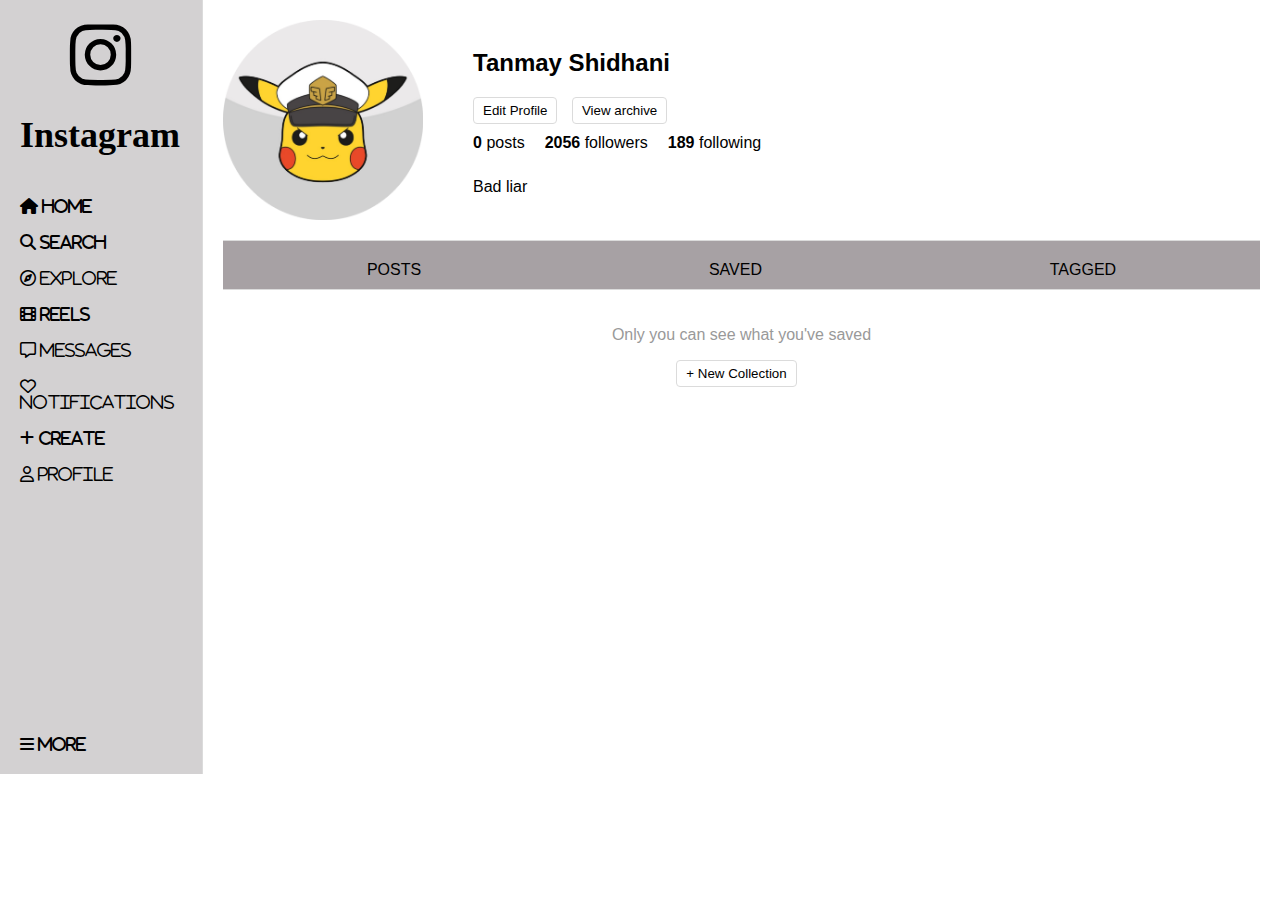
<file: index2.html>
<!DOCTYPE html>
<html lang="en">
<head>
<meta charset="UTF-8">
<meta name="viewport" content="width=device-width, initial-scale=1.0">
<title>Profile Page</title>
<link rel="stylesheet" href="styles2.css">
<link rel="stylesheet" href="https://cdnjs.cloudflare.com/ajax/libs/font-awesome/6.5.1/css/all.min.css">
</head>
<body>
<div class="sidebar">
    <i class="fa-brands fa-instagram"></i>
    <h1>Instagram</h1><br>
    <nav>
        <i class="fa-solid fa-house">  Home</i><br><br>
        <i class="fa-solid fa-magnifying-glass">  Search</i><br><br>
        <i class="fa-regular fa-compass">  Explore</i><br><br>
        <i class="fa-solid fa-film">  Reels</i><br><br>
        <i class="fa-regular fa-message">  Messages</i><br><br>
        <i class="fa-regular fa-heart">  Notifications</i><br><br>
        <i class="fa-solid fa-plus">  Create</i><br><br>
        <i class="fa-regular fa-user">  Profile</i>
        <br><br><br><br><br><br><br><br><br><br><br><br><br><br><br>
        <i class="fa-solid fa-bars">  More</i>
    </nav>
</div>
<div class="profile-content">
    <div class="profile-header">
        <!-- <div class="profile-picture"></div> -->
        <img src="pika.png" alt="">
        <div class="profile-info">
            <h2>Tanmay Shidhani</h2>
            <button id="edit-profile-btn">Edit Profile</button>
            <button>View archive</button>
            <div class="stats">
                <p><strong>0</strong> posts</p>
                <p><strong>2056</strong> followers</p>
                <p><strong>189</strong> following</p>
            </div>
            <p class="bio">Bad liar</p>
        </div>
    </div>
    <div class="profile-nav">
        <a href="#">POSTS</a>
        <a href="#">SAVED</a>
        <a href="#">TAGGED</a>
    </div>
    <div class="profile-posts">
        <!-- Posts will be here -->
        <p>Only you can see what you've saved</p>
        <button>+ New Collection</button>
    </div>
</div>

<div id="edit-overlay" class="edit-overlay">
    <div class="edit-container">
        <h2>Edit Profile</h2>
        <label for="edit-name">Name:</label>
        <input type="text" id="edit-name" placeholder="Enter your name">
        <label for="edit-bio">Bio:</label>
        <textarea id="edit-bio" placeholder="Enter your bio"></textarea>
        <button id="update-profile-btn">Update</button>
        <button id="close-overlay-btn">Close</button>
    </div>
</div>

<script src="script2.js"></script>
</body>
</html>
</file>
<file: styles2.css>
body {
    margin: 0;
    padding: 0;
    display: flex;
    font-family: Arial, sans-serif;
}

.sidebar {
    width: 200px;
    border-right: 1px solid #dbdbdb;
    padding: 20px;
    background-color: rgb(211, 209, 210);
}

.fa-instagram{
    font-size: 70px;
    padding-left: 50px;
}

.sidebar h1 {
    font-family: 'Billabong', cursive;
    font-size: 36px;
}

.sidebar nav a {
    text-decoration: none;
    color: black;
    display: block;
    padding: 10px 0;
    
}

.profile-content {
    padding: 20px;
    width: 100%;
}

img{
    width: 200px;
    height: 200px;
    padding-right: 50px;
    padding-bottom: 20px;
}

.profile-header {
    display: flex;
    align-items: center;
    border-bottom: 1px solid #dbdbdb;
}

h2{
    padding-bottom: 20px;
}

button{
    margin-right: 10px;
}

.profile-picture {
    background-color: #dbdbdb;
    border-radius: 50%;
    width: 150px;
    height: 150px;
    margin-right: 20px;
}

.profile-info h2 {
    margin: 0;
    padding-left: 0px;
}

.profile-info button {
    background-color: white;
    border: 1px solid #dbdbdb;
    border-radius: 4px;
    padding: 5px 9px;
    cursor: pointer;
}

.profile-info .stats {
    display: flex;
    justify-content: space-around;
}

.profile-info .stats p {
    display: inline-block;
    margin: 10px 20px 10px 0;
}

.profile-nav {
    padding-top: 20px;
    display: flex;
    justify-content: space-around;
    border-bottom: 1px solid #dbdbdb;
    background-color: rgb(167, 161, 164);
}

.profile-nav a {
    text-decoration: none;
    color: black;
    padding-bottom: 10px;
    display: inline-block;
}

.profile-posts {
    text-align: center;
    padding-top: 20px;
}

.profile-posts p {
    color: #999;
}

.profile-posts button {
    background-color: white;
    border: 1px solid #dbdbdb;
    border-radius: 4px;
    padding: 5px 9px;
    cursor: pointer;
}

.edit-overlay {
    display: none;
    position: fixed;
    top: 0;
    left: 0;
    width: 100%;
    height: 100%;
    background: rgba(0, 0, 0, 0.7);
    align-items: center;
    justify-content: center;
}

.edit-container {
    background: white;
    padding: 20px;
    border-radius: 10px;
    text-align: center;
}

.edit-container input,
.edit-container textarea {
    width: 100%;
    padding: 10px;
    margin-bottom: 10px;
}

.edit-container button {
    padding: 10px 20px;
    margin-top: 10px;
}
</file>
